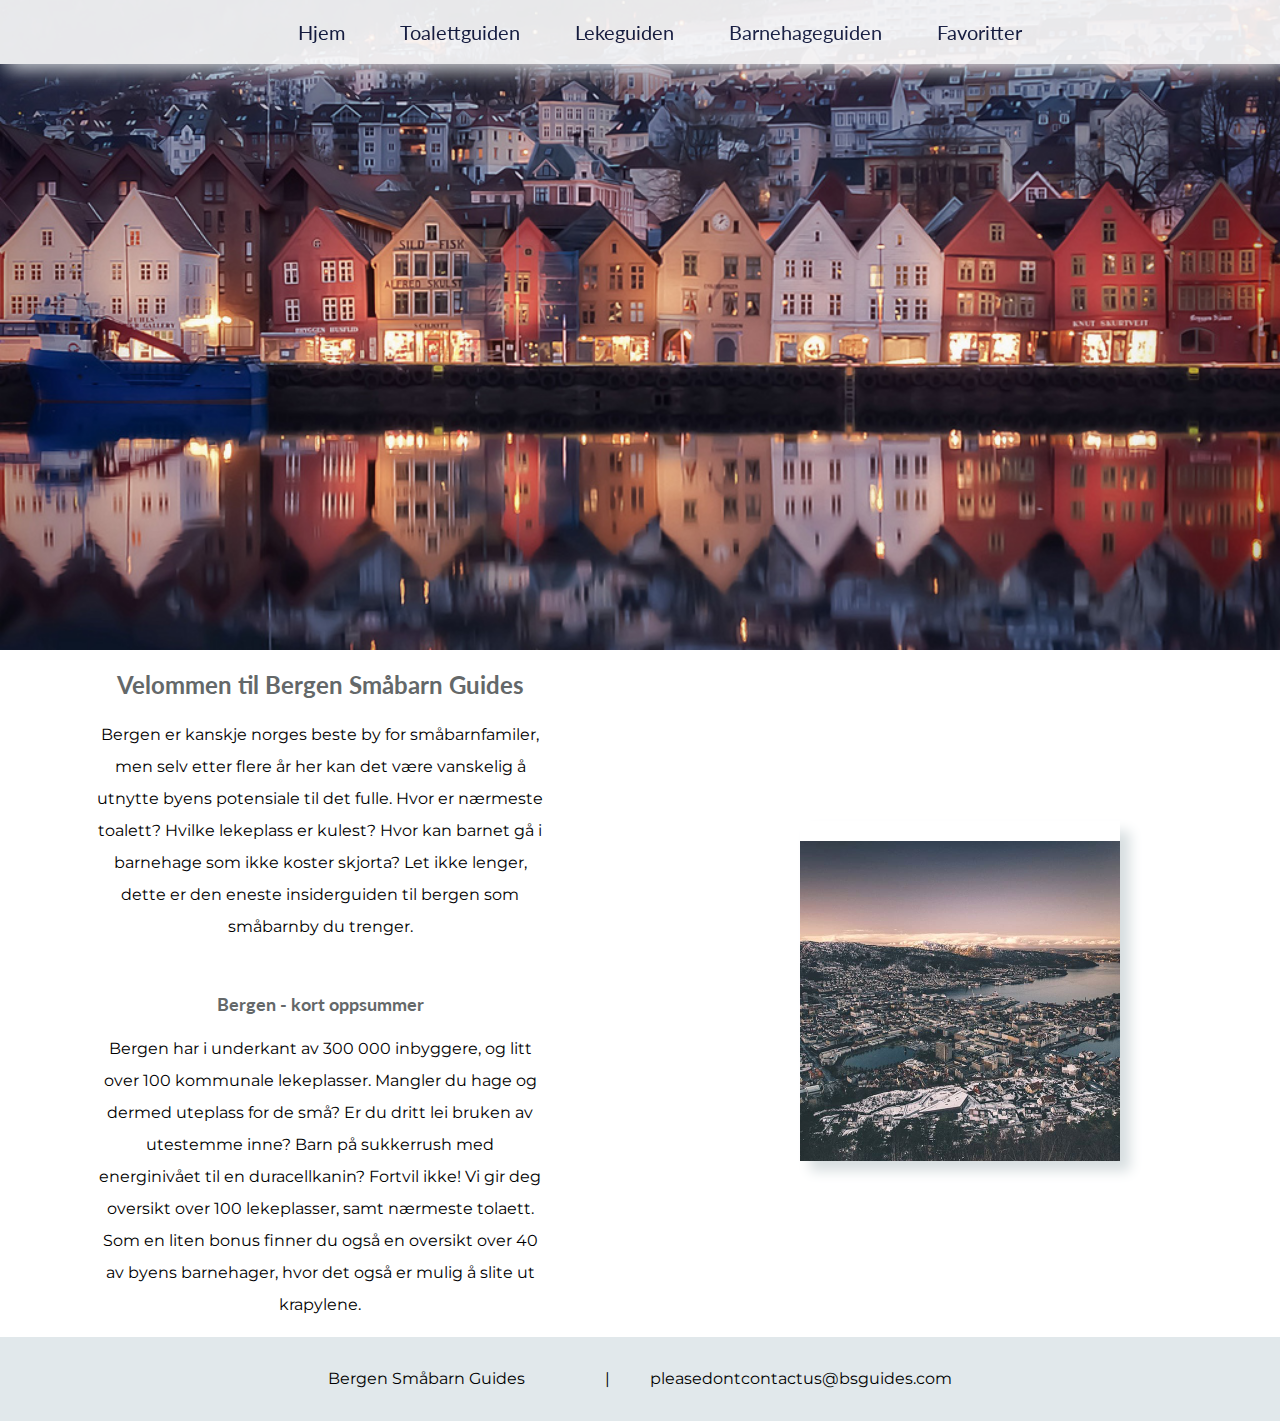
<file: 134Kursoppgave/index.html>
<!DOCTYPE html>
<!--Begge gruppemedlemmene jobbet sammen på denne siden-->
<html>
  <head>
    <meta charset="utf-8">
    <meta name="viewport" content="width=device-width, initial-scale=1.0">
    <!-- css -->
    <link rel="stylesheet" href="css/style3.css">
    <!-- fonter som brukes -->
    <link href="https://fonts.googleapis.com/css?family=Lato:300|Montserrat:200" rel="stylesheet">
    <title> BSG - Bergen Småbarn Guides </title>
  </head>
  <body class="flexcontainer">
    <header class="menu">
      <nav class="navbar">
        <img src="media/menu.png" id="menuicon">
        <ul>
          <li><a href="index.html"> Hjem </a></li>
          <li><a href="toilets.html"> Toalettguiden </a></li>
          <li><a href="playgrounds.html"> Lekeguiden </a></li>
          <li><a href="kindergarten.html"> Barnehageguiden </a></li>
          <li><a href="myFavorite.html"> Favoritter </a></li>
        </ul>
      </nav>
    </header>
    <div id="banner">
      <!-- her ligger forsidebilde -->
    </div>
    <section id="fpcontent">
      <div id="fptext">
        <h2>Velommen til Bergen Småbarn Guides</h2>
          <p> Bergen er kanskje norges beste by for småbarnfamiler, men selv etter
            flere år her kan det være vanskelig å utnytte byens
            potensiale til det fulle. Hvor er nærmeste toalett?
            Hvilke lekeplass er kulest? Hvor kan barnet gå i barnehage som ikke koster skjorta?
            Let ikke lenger, dette er den eneste insiderguiden til bergen som
            småbarnby du trenger.<br/><br/>
          </p>
        <h3> Bergen - kort oppsummer </h3>
          <p> Bergen har i underkant av 300 000 inbyggere, og litt over 100 kommunale lekeplasser.
            Mangler du hage og dermed uteplass for de små? Er du dritt lei bruken av utestemme inne?
            Barn på sukkerrush med energinivået til en duracellkanin?
            Fortvil ikke! Vi gir deg oversikt over 100 lekeplasser, samt nærmeste tolaett.
            Som en liten bonus finner du også en oversikt over 40 av byens barnehager,
            hvor det også er mulig å slite ut krapylene.
          </p>
      </div>
      <div id="fppic">
        <img src="media/utsikt.jpg">
      </div>
    </section>
    <footer class="footer">
      <p>Bergen Småbarn Guides<p>
      <p>|</p>
      <p>pleasedontcontactus@bsguides.com</p>
    </footer>
  </body>
</html>
</file>
<file: 134Kursoppgave/css/style3.css>
/*basic styling*/
body {
  margin: 0;
}
head, main, nav {
  margin: auto;
}
.flexcontainer {
  display: flex;
  flex-direction: row;
  flex-wrap: wrap;
}
/*meny styling*/
.menu {
  width: 100%;
  top: 0;
}
.navbar {
  width: 100%;
  position: fixed;
  background-color: #FFFFFF;
  opacity: 0.9;
  padding-top: 0px;
  margin-top: 0px;
  font-family: 'Lato', sans-serif;
  z-index: 110; /*får menyen over kartet*/
}
nav li {
  display: none;
  padding-top: 25px;
}
nav:hover li {
  display: block;
}
#menuicon {
  width: 36px;
  float:right;
  padding: 8px;
  cursor: pointer;
}
/*banner bilde*/
#banner {
  background-image: url(../media/brgn.jpg);
  background-size: cover;
  background-position: top center;
  height: 650px;
  width: 100%;
}
h2 {
  font-family: 'Lato', sans-serif;
  color: #646869;
}
h3 {
  font-family: 'Lato', sans-serif;
  color: #646869;
  font-size: large;
}
p {
  font-family: 'Montserrat', sans-serif;
  font-size: medium;
  line-height: 2;
}
/*forside styling*/
#fpcontent {
  display: flex;
  width: 100%;
  flex-direction: column;
}
#fptext {
  text-align: center;
}
#fptext p {
    padding: 0 15% 0 15%;
}
#fppic {
margin: auto;
text-align: center;
}
#fppic img {
  width: 100%;
  padding-top: 20px;
}
/*generell kart styling*/
#map {
  align-content: space-between;
  justify-content: center;
  align-self: flex-end;
  width: 100%;
  height: 400px;
  background-color: grey;
  position: relative;
  z-index: 100; /*legger kartet under menyen*/
}
#mapsection {
  width: 100%;
}
/*søkebokser*/
.searchcontainer, .boxcontainer {
  width: 100%;
  padding-top: 25px;
  padding-bottom: 25px;
  font-family: 'Montserrat', sans-serif;

  display: flex;
  justify-content: center;
  align-items: center;
  flex-wrap: wrap;
  flex-direction: row;
}
.searchcontainer input {
    padding-left: 5px;
    margin-left: 5px;
}
.advanced {
  width: 100%;
  padding-top: 10px;
  display: flex;
  justify-content: center;
  align-items: center;
  flex-wrap: wrap;
  flex-direction: column;
}
.searchcontainer, #b2 {
    border-top: solid #F0F4F5 2px;
}
/*list og dropdown styling*/
.tlist {
  width: 100%;
  padding: 3%;
  display: flex;
  align-items: center;
  flex-wrap: wrap;
  flex-direction: column;
}
.dropdown {
  width: 100%;
  padding: 3%;
  font-family: 'Montserrat', sans-serif;

  display:flex;
  justify-content: center;
  align-content: center;
}
.favorite {
  width: 100%;
  display: flex;
  align-items: center;
  flex-wrap: wrap;
  flex-direction: column;
}
.favorite p, .favorite ul {
  font-family: 'Montserrat', sans-serif;
    list-style: circle;
    width: 50%;
}
.pg h2 {
  display: flex;
  justify-content: center;
}
.plist ul {
    display: flex;
    flex-direction: row;
    flex-wrap: wrap;
}
.plist li {
  list-style: none;
  display: inline-block;
  width: calc(100% / 1); /*en kollonne på små skjermer*/
  font-family: 'Lato', sans-serif;
}
/*dropdown på barnehager*/
.drop {
  width: 100%;
  display: flex;
  flex-direction: row;
  justify-content: center;
  align-content: center;
  flex-wrap: wrap;
  padding-bottom: 25px;
}
.dd {
  position: relative;
}
#ddr {
  background-color: red;
}
.ddButton {
  background-color: #E1E8EB;
  color: black;
  padding: 10px;
  font-size: 16px;
  border: none;
  cursor: pointer;
  font-family: 'Lato', sans-serif;
  margin-left: 5px;
}
.ddButton:hover, .ddButton:focus {
    background-color: #f1f1f1;
}
.dropdownContent {
    display: none;
    position: absolute;
    background-color: #f1f1f1;
    min-width: 160px;
    box-shadow: 0px 8px 16px 0px rgba(0,0,0,0.2);
    z-index: 105; /*gjør at dropdown kommer over kart men under meny*/
}
.dropdownContent p {
    color: black;
    padding: 10px 14px;
    text-decoration: none;
    display: block;
}
.dropdownContent p:hover {
  background-color: #E1E8EB
}
.show {
  display:block;
}
/*slutt dropdown på barnehager*/
.klist {
  width: 100%;
  display: flex;
  flex-direction: column;
  flex-wrap: wrap;
  justify-content: center;
  align-content: center;
  overflow-x:auto; /*gjør at man kan bla horisontalt på mobil/mindre skjermer*/
}
.klist h2 {
  align-self: center;
}
.tlist li, tr {
  list-style: none;
  font-family: 'Lato', sans-serif;
}
tr:nth-child(even){
  background-color: #f2f2f2;
}
tr {
    padding-top: 5%;
    padding-bottom: 5%;
    text-align: left;
}
td, tr {
  padding: 8px;
}
input[type=text] {
  -webkit-appearance: none;
  border-radius: 0;
}
/*info på sider*/
.subcontent {
  margin-top: 65px;
  margin-bottom: 40px;
  align-content: space-between;
  justify-content: center;
  text-align: center;
  display: block;
  width: 100%;
}
.subcontent p {
  padding-left: 10%;
  padding-right: 10%;
  justify-content: center;
  align-items: center;
}
/*footer styling*/
.footer {
  width: 100%;
  display: inline-flex;
  justify-content: center;
  text-align: center;
  background-color: #E1E8EB;
  flex-direction: row;
  flex-wrap: wrap;
}
.footer p {
 padding: 10px 20px;
}
/*media queries for større skjermer */
@media only screen and (min-width: 768px) {
  #menuicon {
    display: none;
  }
  nav li {
    display: inline-flex;
    padding: 0px;
  }
  nav:hover li {
    display: inline-flex;
  }
  .navbar {
    align-content: space-between;
    text-align: center;
    top: 0;
    width: 100%;
    word-spacing: 50px;
    list-style: none;
    font-size: 20px;
    box-shadow: 5px 5px 20px #F0F4F5;
  } /*endrer meny fra hamburgermeny til vanlig meny*/
  a {
    text-decoration: none;
    color: rgb(19, 27, 64);
  }
  a:hover {
    text-decoration: underline;
    text-decoration-color: #862828;
  }
  .plist ul {
      display: flex;
      flex-direction: row;
      flex-wrap: wrap;
  }
  .plist li {
    list-style: none;
    display: inline-block;
    width: calc(100% / 2); /*to kollonner for middels skjermer*/
  }
}
@media only screen and (min-width: 1100px) {
  #fpcontent {
    flex-direction: row;
    width: 100%
  }
  #fptext {
      width: 50%;
  }
  #fptext p {
      padding: 0 15% 0 15%;
  }
  #fppic {
    width: 50%;
  }
  #fppic img {
  width: 50%;
  box-shadow: 10px 10px 12px #D7DEE0;
  }
  .plist ul {
      display: flex;
      flex-direction: row;
      flex-wrap: wrap;
  }
  .plist li {
    list-style: none;
    display: inline-block;
    width: calc(100% / 4); /*fire kollonner for store skjermer*/
  }
}
@media only screen and (min-width: 1500px) {
  #fppic {
    width: 60%;
  }
  #fppic img {
    width: 60%;
  }
  .navbar {
    word-spacing: 65px;
  }
}
</file>
